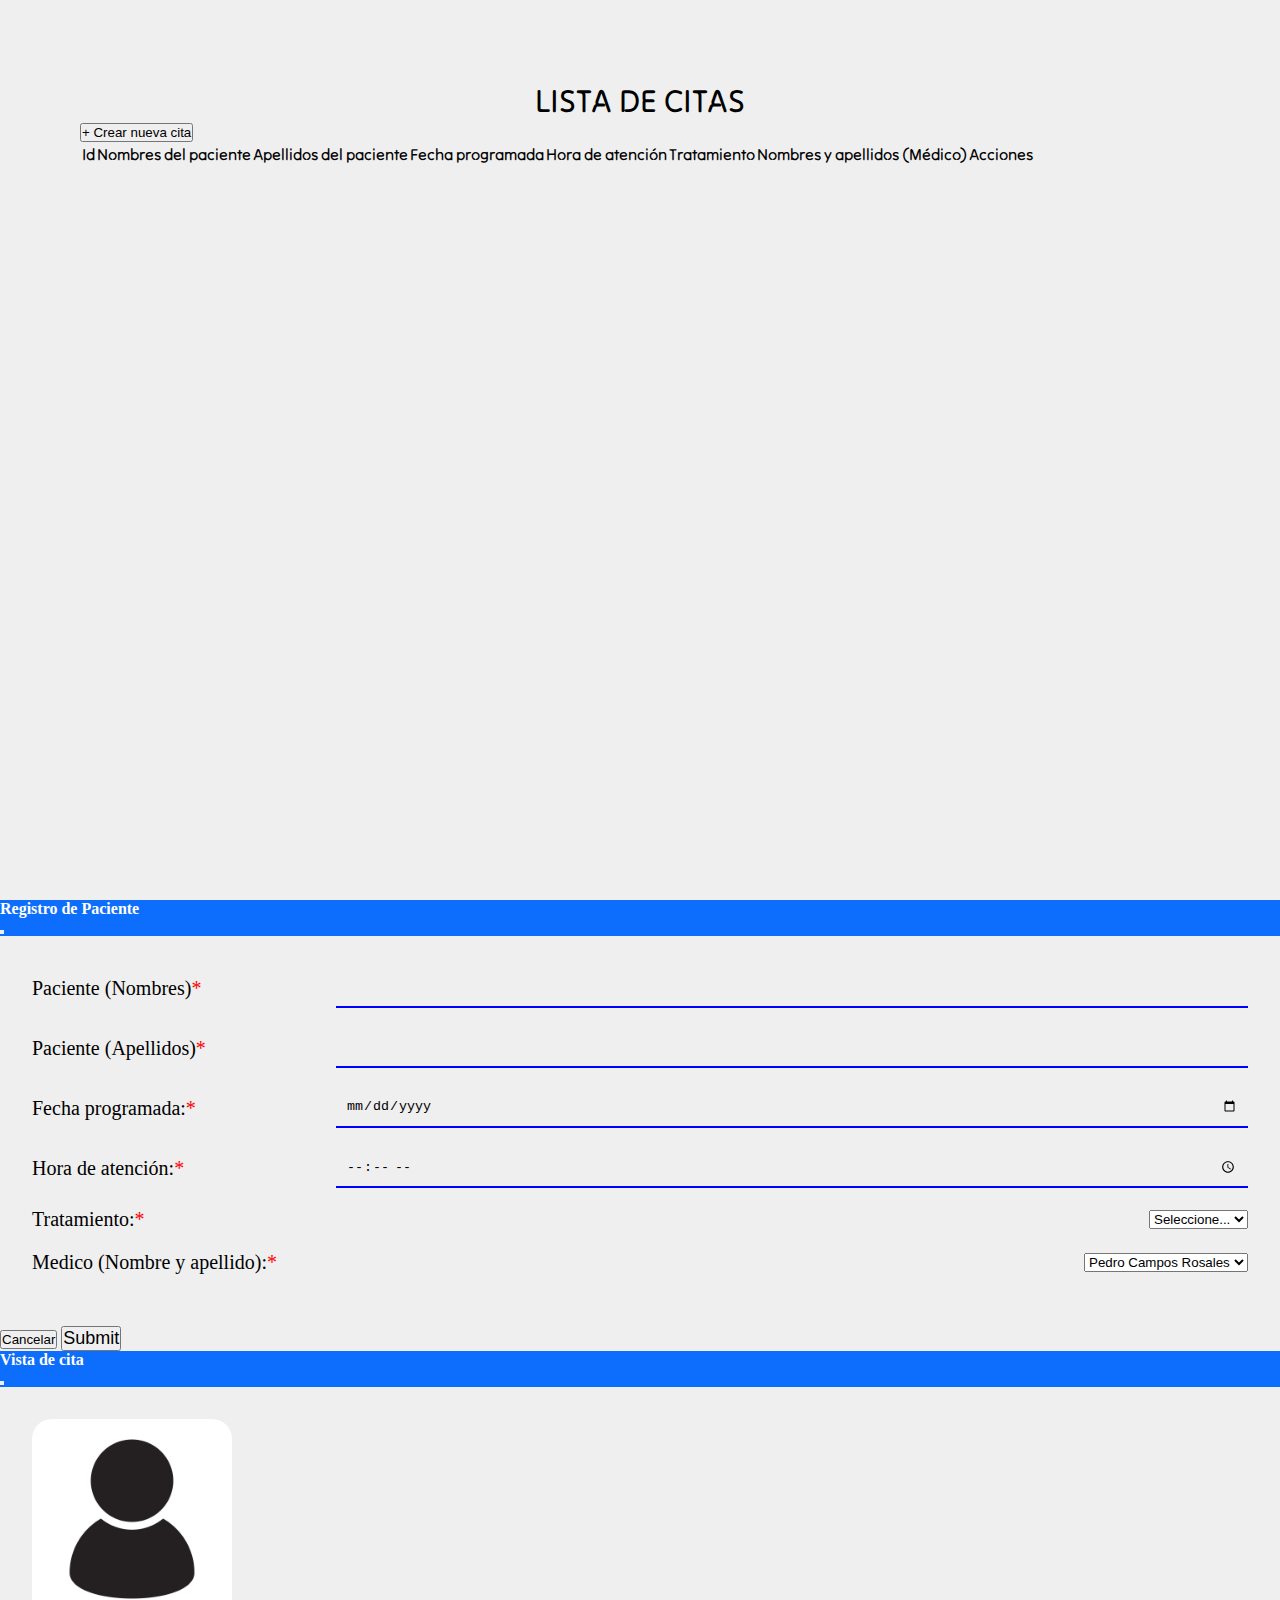
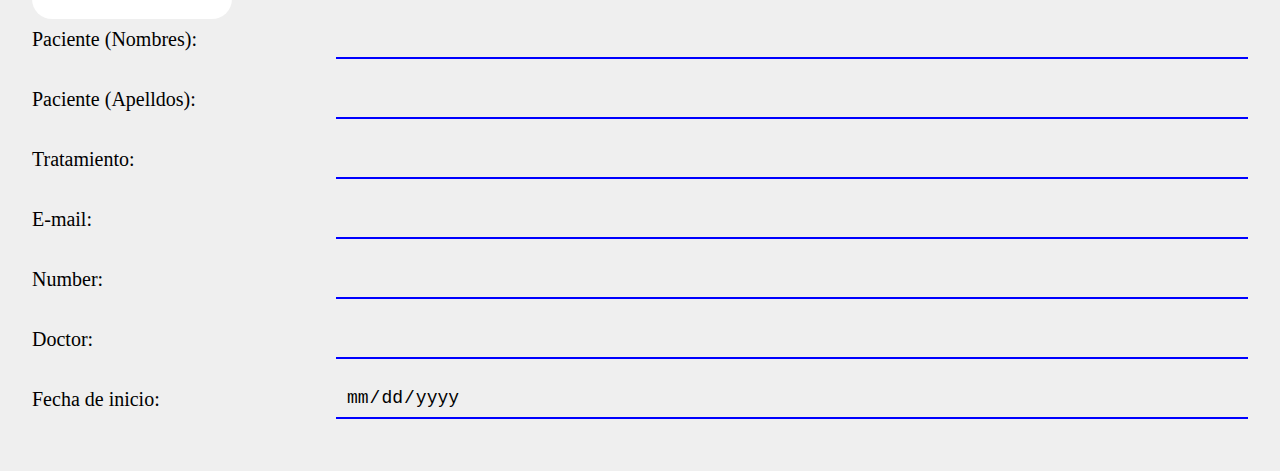
<file: Software odontologico - Prueba/index.html>
<!doctype html>
<html lang="en">

<head>
    <!-- Required meta tags -->
    <meta charset="utf-8">
    <meta name="viewport" content="width=device-width, initial-scale=1">
    <link rel="preconnect" href="https://fonts.googleapis.com">
    <link rel="preconnect" href="https://fonts.gstatic.com" crossorigin>
    <link href="https://fonts.googleapis.com/css2?family=Tilt+Neon&display=swap" rel="stylesheet">
    <!-- Bootstrap CSS -->
    <link href="https://cdn.jsdelivr.net/npm/bootstrap@5.0.2/dist/css/bootstrap.min.css" rel="stylesheet"
        integrity="sha384-EVSTQN3/azprG1Anm3QDgpJLIm9Nao0Yz1ztcQTwFspd3yD65VohhpuuCOmLASjC" crossorigin="anonymous">

    <!--Bootstrap 5 icons CDN-->
    <link rel="stylesheet" href="https://cdn.jsdelivr.net/npm/bootstrap-icons@1.10.5/font/bootstrap-icons.css">

    <title>Citas</title>

    <link rel="stylesheet" href="estilos.css">
</head>

<body>
    <section class="p-10">
        <div>
            <h1>Lista de Citas</h1>
        </div>
        <div class="row">
            <div class="col-12">
                <button class="btn btn-primary newUser" data-bs-toggle="modal" data-bs-target="#userForm">+ Crear nueva
                    cita
                </button>
            </div>
        </div>

        <div class="row">
            <div class="col-12">
                <table class="table table-striped table-hover mt-3 text-center table-bordered">
                    <thead>
                        <tr>
                            <th>Id</th>
                            <th>Nombres del paciente</th>
                            <th>Apellidos del paciente</th>
                            <th>Fecha programada</th>
                            <th>Hora de atención</th>
                            <th>Tratamiento</th>
                            <th>Nombres y apellidos (Médico)</th>    
                            <th>Acciones</th>
                        </tr>
                    </thead>

                    <tbody id="data"></tbody>

                </table>
            </div>
        </div>

    </section>
    <!--Modal Form-->
    <div class="modal fade" id="userForm">

        <div class="modal-dialog modal-dialog-centered modal-lg">
            <div class="modal-content">

                <div class="modal-header">
                    <h4 class="modal-title">Registro de Paciente</h4>
                    <button type="button" class="btn-close" data-bs-dismiss="modal" aria-label="Close"></button>
                </div>
                <div class="modal-body">
                    <form action="#" id="myForm">
                        <div class="inputField">
                            <div>
                                <label for="name">Paciente (Nombres)</label>
                                <input type="text" name="" id="name" required>
                            </div>
                            <div>
                                <label for="lastname">Paciente (Apellidos)</label>
                                <input type="text" name="" id="lastname" required>
                            </div>
                            <div>
                                <label for="date">Fecha programada:</label>
                                <input type="date" name="" id="date" required>
                            </div>
                            <div>
                                <label for="time">Hora de atención:</label>
                                <input type="time" name="" id="time" required>
                            </div>
                            <div>
                                <label for="treatment">Tratamiento:</label>
                                <select name="" id="treatment">
                                    <option value="">Seleccione...</option>
                                    <option value="1">Periodoncia</option>
                                    <option value="2">Ortodoncia</option>
                                    <option value="3">Endodoncia</option>
                                </select>
                            </div>
                            <div>
                                <label for="doctor">Medico (Nombre y apellido):</label>
                                <select name="" id="doctor">
                                    <option value="1">Pedro Campos Rosales</option>
                                    <option value="2">Carlos Alberto Losano</option>
                                    <option value="3">Ricardo Montes Porras</option>
                                    <option value="4">Palomino Ricaldi Carlos</option>
                                    <option value="5">Arteaga Lopez Roberto</option>
                                </select>
                            </div>
                        </div>

                    </form>
                </div>

                <div class="modal-footer">
                    <button type="button" class="btn btn-secondary" data-bs-dismiss="modal">Cancelar</button>
                    <button type="submit" form="myForm" class="btn btn-primary submit">Submit</button>
                </div>
            </div>
        </div>
    </div>

    <!--Read Data Modal-->
    <div class="modal fade" id="readData">
        <div class="modal-dialog modal-dialog-centered modal-lg">
            <div class="modal-content">

                <div class="modal-header">
                    <h4 class="modal-title">Vista de cita</h4>
                    <button type="button" class="btn-close" data-bs-dismiss="modal" aria-label="Close"></button>
                </div>

                <div class="modal-body">

                    <form action="#" id="myForm">

                        <div class="card imgholder">
                            <img src="./image/Profile Icon.webp" alt="" width="200" height="200" class="showImg">
                        </div>

                        <div class="inputField">
                            <div>
                                <label for="name">Paciente (Nombres):</label>
                                <input type="text" name="" id="showName" disabled>
                            </div>
                            <div>
                                <label for="age">Paciente (Apelldos):</label>
                                <input type="number" name="" id="showLastname" disabled>
                            </div>
                            <div>
                                <label for="city">Tratamiento:</label>
                                <input type="text" name="" id="showTreatment" disabled>
                            </div>
                            <div>
                                <label for="email">E-mail:</label>
                                <input type="email" name="" id="showEmail" disabled>
                            </div>
                            <div>
                                <label for="phone">Number:</label>
                                <input type="text" name="" id="showPhone" minlength="9" maxlength="9" disabled>
                            </div>
                            <div>
                                <label for="post">Doctor:</label>
                                <input type="text" name="" id="showPost" disabled>
                            </div>
                            <div>
                                <label for="sDate">Fecha de inicio:</label>
                                <input type="date" name="" id="showsDate" disabled>
                            </div>
                        </div>

                    </form>
                </div>
            </div>
        </div>
    </div>
    <script src="https://cdn.jsdelivr.net/npm/bootstrap@5.0.2/dist/js/bootstrap.bundle.min.js"
        integrity="sha384-MrcW6ZMFYlzcLA8Nl+NtUVF0sA7MsXsP1UyJoMp4YLEuNSfAP+JcXn/tWtIaxVXM"
        crossorigin="anonymous"></script>

    <script src="app.js"></script>
    <script src="citas.js"></script>
</body>

</html>
</file>
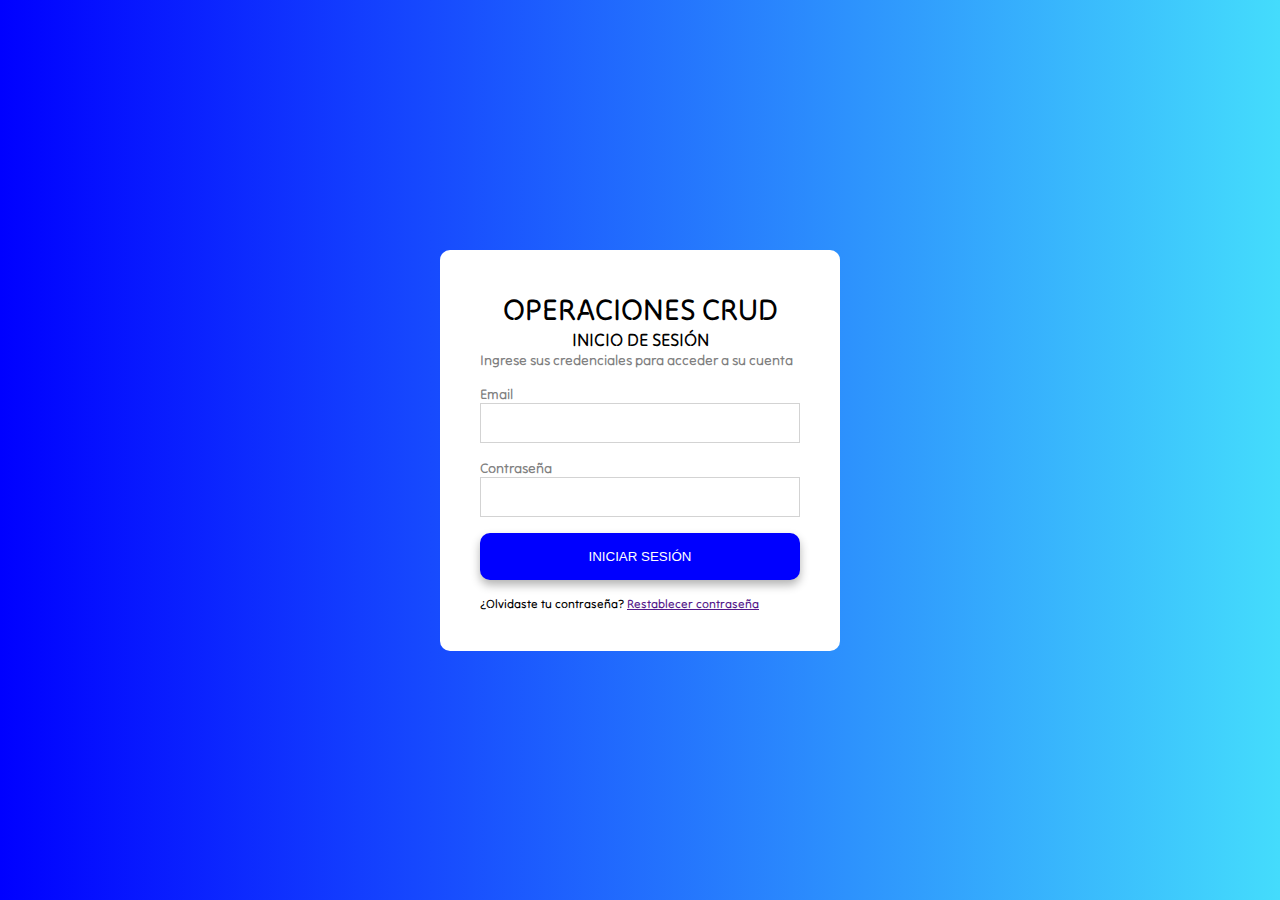
<file: Software odontologico - Prueba/login.html>
<!doctype html>
<html lang="en">

<head>
    <!-- Required meta tags -->
    <meta charset="utf-8">
    <meta name="viewport" content="width=device-width, initial-scale=1">
    <link rel="preconnect" href="https://fonts.googleapis.com">
    <link rel="preconnect" href="https://fonts.gstatic.com" crossorigin>
    <link href="https://fonts.googleapis.com/css2?family=Tilt+Neon&display=swap" rel="stylesheet">
    <!-- Bootstrap CSS -->
    <link href="https://cdn.jsdelivr.net/npm/bootstrap@5.0.2/dist/css/bootstrap.min.css" rel="stylesheet"
        integrity="sha384-EVSTQN3/azprG1Anm3QDgpJLIm9Nao0Yz1ztcQTwFspd3yD65VohhpuuCOmLASjC" crossorigin="anonymous">

    <!--Bootstrap 5 icons CDN-->
    <link rel="stylesheet" href="https://cdn.jsdelivr.net/npm/bootstrap-icons@1.10.5/font/bootstrap-icons.css">

    <title>Citas</title>

    <link rel="stylesheet" href="estilos.css">
</head>

<body>
    <section class="background-login">
        <div class="b-login-container">
            <div class="b-l-c-top"><h1>OPERACIONES CRUD</h1></div>
            <div class="b-l-c-bottom">
                <div class="l-c-header">
                    <h1>INICIO DE SESIÓN</h1>
                    <h5>Ingrese sus credenciales para acceder a su cuenta</h5>
                </div>
                <div class="l-c-body">
                    <div class="l-c-body-items">
                        <label>Email</label>
                        <input type="email">
                    </div>
                    <div class="l-c-body-items">
                        <label>Contraseña</label>
                        <input type="password">
                    </div>
                    <div class="l-c-body-items">
                        <button>INICIAR SESIÓN</button>
                    </div>
                </div>
                <div class="l-c-footer">
                    <p>¿Olvidaste tu contraseña? <a href="">Restablecer contraseña</a></p>
                </div>
            </div>
        </div>
    </section>
    <script src="https://cdn.jsdelivr.net/npm/bootstrap@5.0.2/dist/js/bootstrap.bundle.min.js"
        integrity="sha384-MrcW6ZMFYlzcLA8Nl+NtUVF0sA7MsXsP1UyJoMp4YLEuNSfAP+JcXn/tWtIaxVXM"
        crossorigin="anonymous"></script>

    <script src="app.js"></script>
    <script src="citas.js"></script>
</body>

</html>
</file>
<file: Software odontologico - Prueba/estilos.css>
@import url('https://fonts.googleapis.com/css2?family=Tilt+Neon&display=swap');

section {
	font-family: 'Tilt Neon', cursive;
}

table tr td {
	vertical-align: middle;
}

td button {
	margin: 5px;
}

td button i {
	font-size: 20px;
}


.modal-header {
	background: #0d6efd;
	color: #fff;
}

.modal-body form {
	padding: 2rem;
}

.modal-content {
	border-radius: 20px !important;
}

.modal-body form .imgholder {
	width: 200px;
	height: 200px;
	position: relative;
	border-radius: 20px;
	overflow: hidden;
}

.imgholder .upload {
	position: absolute;
	bottom: 0;
	left: 10;
	width: 100%;
	height: 100px;
	background: rgba(0, 0, 0, 0.3);
	display: none;
	justify-content: center;
	align-items: center;
	cursor: pointer;
}

.upload i {
	color: #fff;
	font-size: 35px;
}

.imgholder:hover .upload {
	display: flex;
}

.imgholder .upload input {
	display: none;
}


form .inputField>div {
	width: 100%;
	display: flex;
	justify-content: space-between;
	align-items: center;
	margin-bottom: 20px;
}

form .inputField>div label {
	font-size: 20px;
	font-weight: 500;
}

#userForm form .inputField>div label::after {
	content: "*";
	color: red;
}

form .inputField>div input {
	width: 75%;
	padding: 10px;
	border: none;
	outline: none;
	background: transparent;
	border-bottom: 2px solid blue;
}

.modal-footer .submit {
	font-size: 18px;
}


#readData form .inputField>div input {
	color: #000;
	font-size: 18px;
}

/*Barra Lateral */

@import url('https://fonts.googleapis.com/css?family=Montserrat|Montserrat+Alternates|Poppins&display=swap');

* {
	margin: 0;
	padding: 0;
	box-sizing: border-box;

}

body {
	background: #eeee;
	background-size: 100vw 100vh;
	background-repeat: no-repeat;
}

section {
	min-height: 100vh;
	width: 100%;

}

.capa {
	position: fixed;
	width: 100%;
	height: 100vh;
	background: rgba(0, 0, 0, 0.6);
	z-index: -1;
	top: 0;
	left: 0;
}

.header {
	width: 100%;
	height: 100px;
	position: fixed;
	top: 0;
	left: 0;
}

.container {
	width: 90%;
	max-width: 1200px;
	margin: auto;
}

.container .btn-menu,
.logo {
	float: left;
	line-height: 100px;
}

.container .btn-menu label {
	color: #fff;
	font-size: 25px;
	cursor: pointer;
}

.logo h1 {
	color: #fff;
	font-weight: 400;
	font-size: 22px;
	margin-left: 10px;
}

.container .menu {
	float: right;
	line-height: 100px;
}

.container .menu a {
	display: inline-block;
	padding: 15px;
	line-height: normal;
	text-decoration: none;
	color: #fff;
	transition: all 0.3s ease;
	border-bottom: 2px solid transparent;
	font-size: 15px;
	margin-right: 5px;
}

.container .menu a:hover {
	border-bottom: 2px solid #c7c7c7;
	padding-bottom: 5px;
}

#btn-menu {
	display: none;
}

.container-menu {
	position: absolute;
	background: rgba(0, 0, 0, 0.5);
	width: 100%;
	height: 100vh;
	top: 0;
	left: 0;
	transition: all 500ms ease;
	opacity: 0;
	visibility: hidden;
}

#btn-menu:checked~.container-menu {
	opacity: 1;
	visibility: visible;
}

.cont-menu {
	width: 100%;
	max-width: 250px;
	background: #1c1c1c;
	height: 100vh;
	position: relative;
	transition: all 500ms ease;
	transform: translateX(-100%);
}

#btn-menu:checked~.container-menu .cont-menu {
	transform: translateX(0%);
}

.cont-menu nav {
	transform: translateY(15%);
}

.cont-menu nav a {
	display: block;
	text-decoration: none;
	padding: 20px;
	color: #c7c7c7;
	border-left: 5px solid transparent;
	transition: all 400ms ease;
}

.cont-menu nav a:hover {
	border-left: 5px solid #c7c7c7;
	background: #1f1f1f;
}

.cont-menu label {
	position: absolute;
	right: 5px;
	top: 10px;
	color: #fff;
	cursor: pointer;
	font-size: 18px;
}

/*Fin de Menù lateral*/
.p-10 {
	padding: 5rem;
}

h1 {
	text-align: center;
	font-weight: bold;
	text-transform: uppercase;
	color: black;
}

.background-login {
	background: linear-gradient(to right, blue, #44dcfc);
	display: grid;
	place-items: center;
}

.b-login-container {
	background-color: white;
	border-radius: 10px;
	padding: 2.5rem;
	max-width: 400px;
	width: 100%;
}

.b-l-c-top h1 {
	font-size: 30px;
	font-weight: bold;
}

.b-l-c-bottom {
	display: flex;
	flex-direction: column;
	gap: 1rem;
}

.l-c-header h1 {
	font-size: 18px;
}

.l-c-header h5 {
	color: grey;
	font-size: 14px;
}

.l-c-body {
	display: flex;
	flex-direction: column;
	gap: 1rem;
}

.l-c-body-items {
	display: flex;
	flex-direction: column;
}

.l-c-body-items label {
	color: grey;
	font-size: 14px;
}

.l-c-body-items button {
	border: 0;
	padding: 1rem 2rem;
	background: blue;
	color: #fff;
	border-radius: 10px;
	text-transform: uppercase;
	cursor: pointer;
	box-shadow: rgba(0, 0, 0, .3) 0 5px 10px;
	text-decoration: none;
}

.l-c-footer {
	font-size: 12px;
}

input {
	height: 40px;
	border: 1px solid lightgray;
}
</file>
